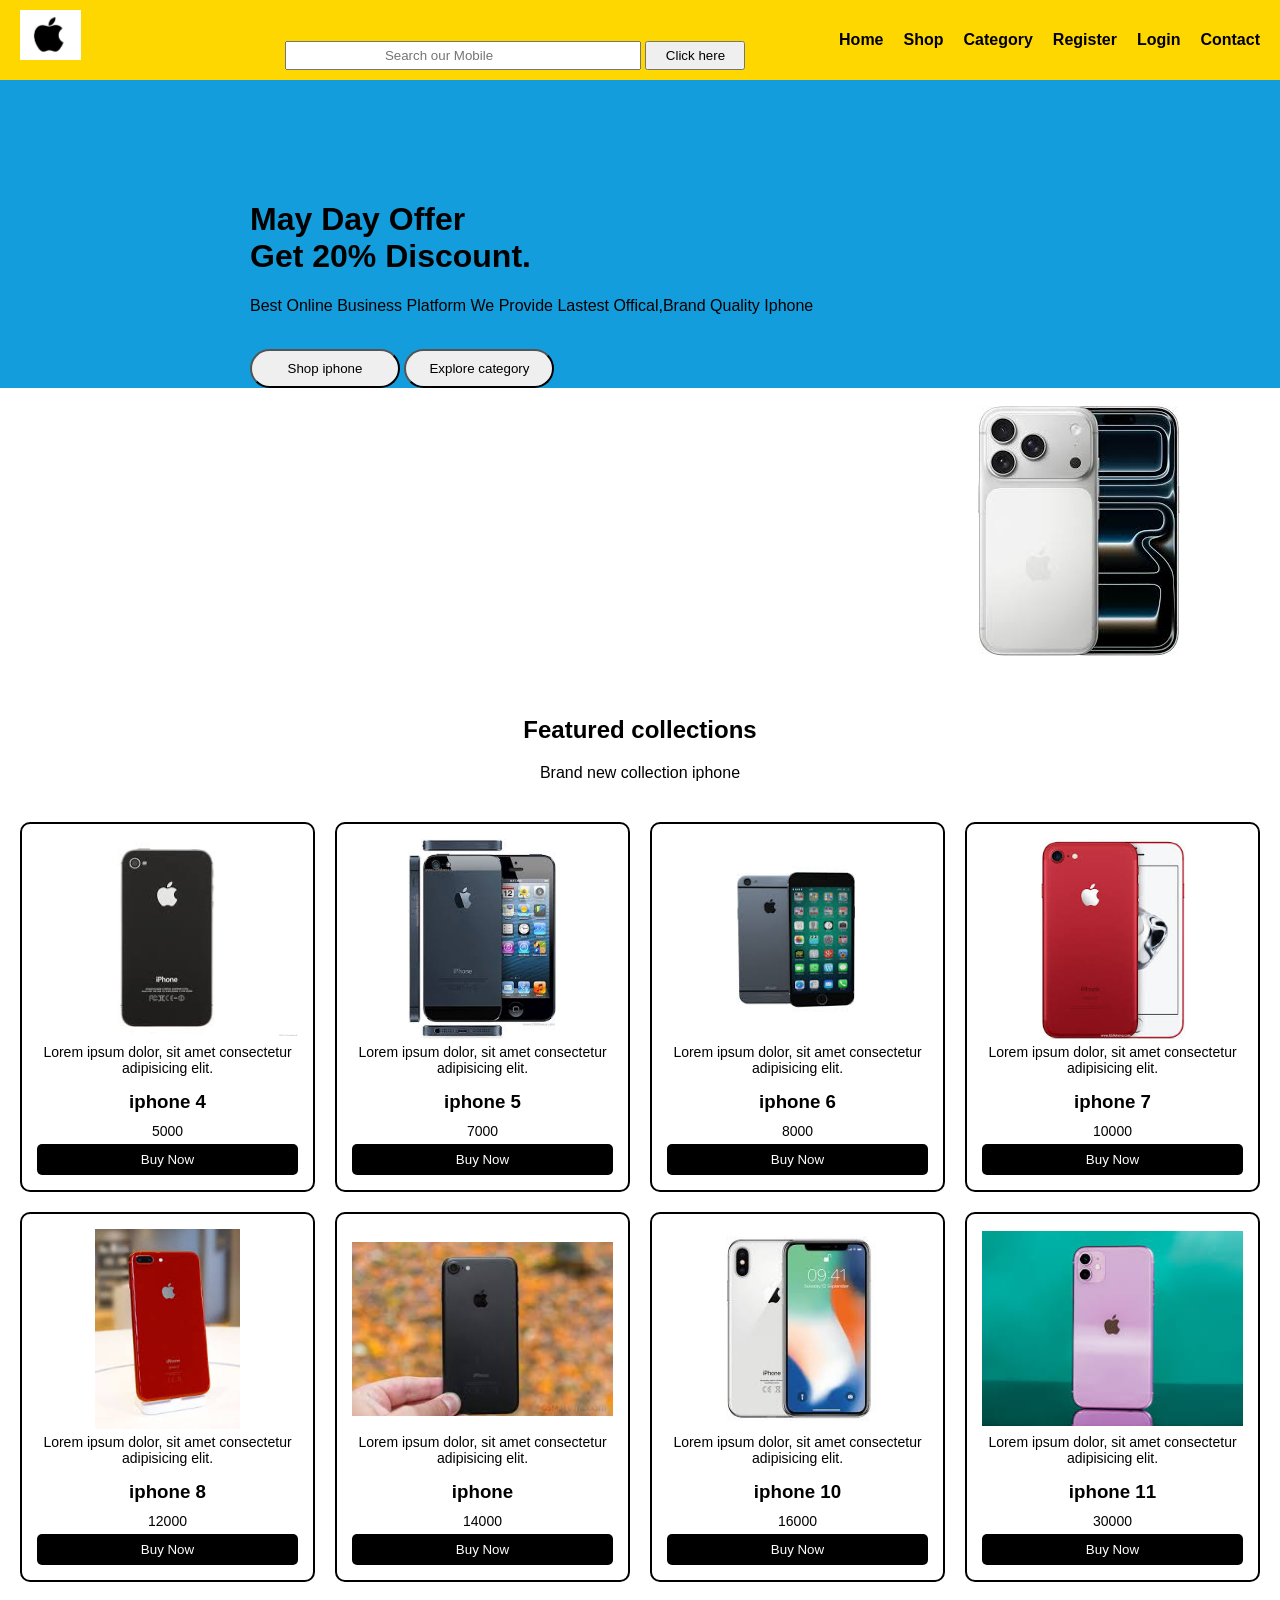
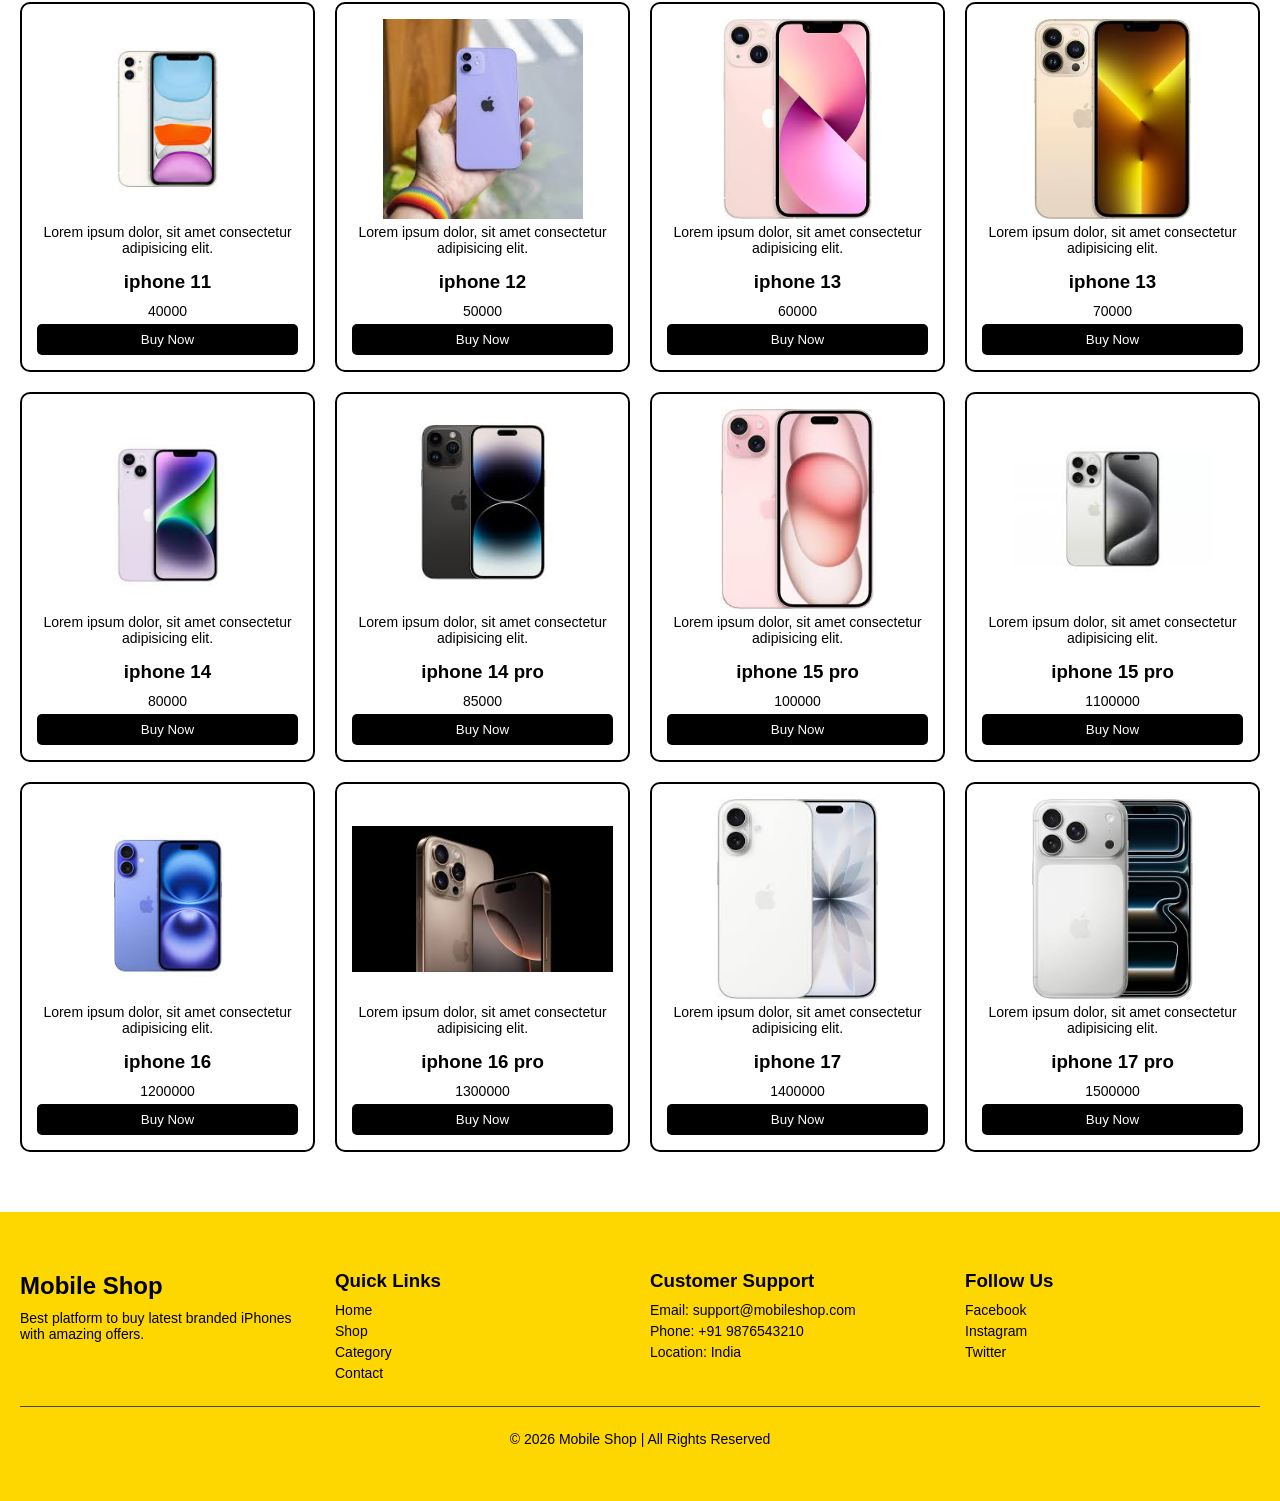
<file: index.html>
<!DOCTYPE html>
<html lang="en">
<head>
    <meta charset="UTF-8">
    <meta name="viewport" content="width=device-width, initial-scale=1.0">
    <title>Mobile Show Website</title>
    <link rel="stylesheet" href="style.css">
</head>
<body>
    <header>
        <div class="nav">
            <img src="images/iphone logo.png" alt="logo">
            <input type="text" placeholder="Search our Mobile">
            <button type="button">Click here</button>
        </div>
        <div class="navbar">
            <a href="index.html">Home</a>
            <a href="shop.html">Shop</a>
            <a href="category.html">Category</a>
            <a href="register.html">Register</a>
            <a href="login.html">Login</a>
            <a href="contact.html">Contact</a>
        </div>
    </header>
    <div class ="text">
    <h1>May Day Offer<BR> Get 20% Discount.</h1>
        <p>Best online business platform we provide lastest offical,Brand quality iphone</p>
        <Br>
             <button type="button" onclick="window.location.href='shop.html'">Shop iphone</button>
            <button type="button" onclick="window.location.href='Category.html'">Explore category</button>
        </div>
        <br>
        <div class="right">
            <img src="images/iphone 17 pro.jpg" >
        </div>
            <div class="heading">
                <br>
            <br>
            <h2>Featured collections</h2>
            <p>Brand new collection iphone</p>
            </div>
    
            <section class ="container">
                  <div class="card">
                    <img src="images/iphone 4.jpg">
                    <p>Lorem ipsum dolor, sit amet consectetur adipisicing elit.</p>
                    <h3>iphone 4</h3>
                    <p>5000</p>
                    <button type="button">Buy Now</button></div>

                    <div class="card">
                    <img src="images/iphone 5.jpg">
                    <p>Lorem ipsum dolor, sit amet consectetur adipisicing elit.</p>
                    <h3>iphone 5</h3>
                    <p>7000</p>
                    <button type="button">Buy Now</button></div>

                    <div class="card">
                    <img src="images/iphone 6.jpg">
                    <p>Lorem ipsum dolor, sit amet consectetur adipisicing elit.</p>
                    <h3>iphone 6</h3>
                    <p>8000</p>
                    <button type="button">Buy Now</button></div>

                    <div class="card">
                    <img src="images/iphone 7.jpg">
                    <p>Lorem ipsum dolor, sit amet consectetur adipisicing elit.</p>
                    <h3>iphone 7</h3>
                    <p>10000</p>
                    <button type="button">Buy Now</button></div>

                    <div class="card">
                    <img src="images/iphone8.jpg">
                    <p>Lorem ipsum dolor, sit amet consectetur adipisicing elit.</p>
                    <h3>iphone 8</h3>
                    <p>12000</p>
                    <button type="button">Buy Now</button></div>

                    <div class="card">
                    <img src="images/iphone 9.jpg">
                    <p>Lorem ipsum dolor, sit amet consectetur adipisicing elit.</p>
                    <h3>iphone </h3>
                    <p>14000</p>
                    <button type="button">Buy Now</button></div>

                    <div class="card">
                    <img src="images/iphone 10.jpg">
                    <p>Lorem ipsum dolor, sit amet consectetur adipisicing elit.</p>
                    <h3>iphone 10</h3>
                    <p>16000</p>
                    <button type="button">Buy Now</button></div>

                    <div class="card">
                    <img src="images/iphone 11.jpg">
                    <p>Lorem ipsum dolor, sit amet consectetur adipisicing elit.</p>
                    <h3>iphone 11</h3>
                    <p>30000</p>
                    <button type="button">Buy Now</button></div>

                    <div class="card">
                    <img src="images/iphone 11 pro.jpg">
                    <p>Lorem ipsum dolor, sit amet consectetur adipisicing elit.</p>
                    <h3>iphone 11</h3>
                    <p>40000</p>
                    <button type="button">Buy Now</button></div>

                    <div class="card">
                    <img src="images/iphone 12.jpg">
                    <p>Lorem ipsum dolor, sit amet consectetur adipisicing elit.</p>
                    <h3>iphone 12</h3>
                    <p>50000</p>
                    <button type="button">Buy Now</button></div>


                    <div class="card">
                    <img src="images/iphone 13.jpg">
                    <p>Lorem ipsum dolor, sit amet consectetur adipisicing elit.</p>
                    <h3>iphone 13</h3>
                    <p>60000</p>
                    <button type="button">Buy Now</button></div>

                    <div class="card">
                    <img src="images/iphone 13 pro.jpg">
                    <p>Lorem ipsum dolor, sit amet consectetur adipisicing elit.</p>
                    <h3>iphone 13</h3>
                    <p>70000</p>
                    <button type="button">Buy Now</button></div>

                    <div class="card">
                    <img src="images/iphone 14.jpg">
                    <p>Lorem ipsum dolor, sit amet consectetur adipisicing elit.</p>
                    <h3>iphone 14</h3>
                    <p>80000</p>
                    <button type="button">Buy Now</button></div>

                    <div class="card">
                    <img src="images/iphone 14 pro.jpg">
                    <p>Lorem ipsum dolor, sit amet consectetur adipisicing elit.</p>
                    <h3>iphone 14 pro</h3>
                    <p>85000</p>
                    <button type="button">Buy Now</button></div>

                    <div class="card">
                    <img src="images/iphone 15.jpg">
                    <p>Lorem ipsum dolor, sit amet consectetur adipisicing elit.</p>
                    <h3>iphone 15 pro</h3>
                    <p>100000</p>
                    <button type="button">Buy Now</button></div>

                    <div class="card">
                    <img src="images/iphone 15 pro.jpg">
                    <p>Lorem ipsum dolor, sit amet consectetur adipisicing elit.</p>
                    <h3>iphone 15 pro</h3>
                    <p>1100000</p>
                    <button type="button">Buy Now</button></div>

                    <div class="card">
                    <img src="images/iphone 16.jpg">
                    <p>Lorem ipsum dolor, sit amet consectetur adipisicing elit.</p>
                    <h3>iphone 16</h3>
                    <p>1200000</p>
                    <button type="button">Buy Now</button></div>


                    <div class="card">
                    <img src="images/iphone 16 pro.jpg">
                    <p>Lorem ipsum dolor, sit amet consectetur adipisicing elit.</p>
                    <h3>iphone 16 pro</h3>
                    <p>1300000</p>
                    <button type="button">Buy Now</button></div>


                    <div class="card">
                    <img src="images/iphone 17.jpg">
                    <p>Lorem ipsum dolor, sit amet consectetur adipisicing elit.</p>
                    <h3>iphone 17</h3>
                    <p>1400000</p>
                    <button type="button">Buy Now</button></div>

                    <div class="card">
                    <img src="images/iphone 17 pro.jpg">
                    <p>Lorem ipsum dolor, sit amet consectetur adipisicing elit.</p>
                    <h3>iphone 17 pro</h3>
                    <p>1500000</p>
                    <button type="button">Buy Now</button>

                </div>
            </div>
            </section>
            <footer class="footer">
    <div class="footer-container">

        <div class="footer-box">
            <h2>Mobile Shop</h2>
            <p>Best platform to buy latest branded iPhones with amazing offers.</p>
        </div>

        <div class="footer-box">
            <h3>Quick Links</h3>
            <a href="index.html">Home</a>
            <a href="shop.html">Shop</a>
            <a href="category.html">Category</a>
            <a href="contact.html">Contact</a>
        </div>

        <div class="footer-box">
            <h3>Customer Support</h3>
            <p>Email: support@mobileshop.com</p>
            <p>Phone: +91 9876543210</p>
            <p>Location: India</p>
        </div>

        <div class="footer-box">
            <h3>Follow Us</h3>
            <p>Facebook</p>
            <p>Instagram</p>
            <p>Twitter</p>
        </div>

    </div>

    <div class="footer-bottom">
        <p>© 2026 Mobile Shop | All Rights Reserved</p>
    </div>
</footer>
</body>
</html>
</file>
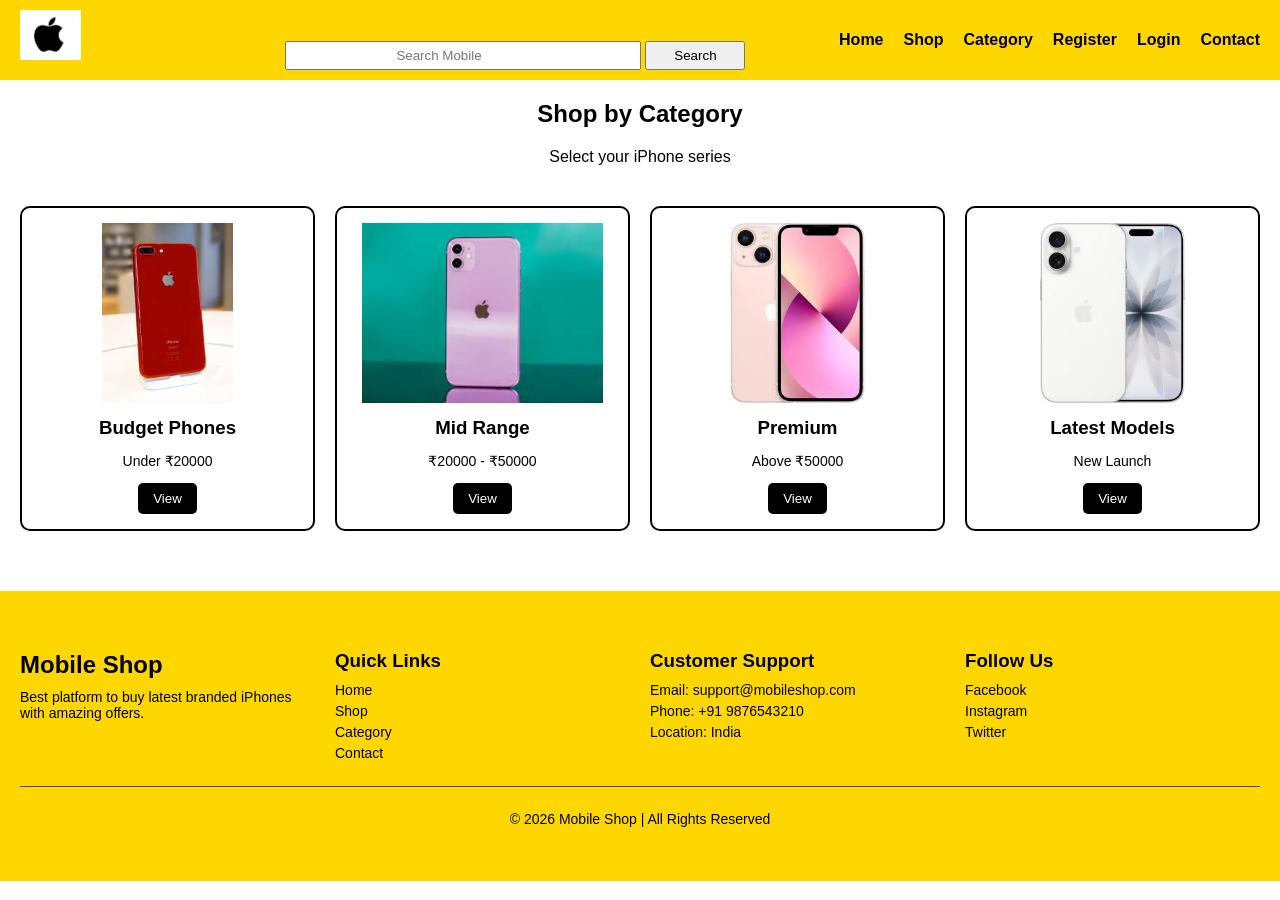
<file: category.html>
<!DOCTYPE html>
<html lang="en">
<head>
    <meta charset="UTF-8">
    <meta name="viewport" content="width=device-width, initial-scale=1.0">
     <title>Category - Mobile Store</title>
    <link rel="stylesheet" href="style.css">
</head>
<body>
    <header>
        <div class="nav">
            <img src="images/iphone logo.png" alt="logo">
            <input type="text" placeholder="Search Mobile">
            <button>Search</button>
        </div>

        <div class="navbar">
            <a href="index.html">Home</a>
            <a href="shop.html">Shop</a>
            <a href="category.html">Category</a>
            <a href="register.html">Register</a>
            <a href="login.html">Login</a>
            <a href="contact.html">Contact</a>
        </div>
    </header>

    <div class="heading">
        <h2>Shop by Category</h2>
        <p>Select your iPhone series</p>
    </div>

    <section class="category-container">

        <div class="category-card">
            <img src="images/iphone8.jpg">
            <h3>Budget Phones</h3>
            <p>Under ₹20000</p>
            <button>View</button>
        </div>

        <div class="category-card">
            <img src="images/iphone 11.jpg">
            <h3>Mid Range</h3>
            <p>₹20000 - ₹50000</p>
            <button>View</button>
        </div>

        <div class="category-card">
            <img src="images/iphone 13.jpg">
            <h3>Premium</h3>
            <p>Above ₹50000</p>
            <button>View</button>
        </div>

        <div class="category-card">
            <img src="images/iphone 17.jpg">
            <h3>Latest Models</h3>
            <p>New Launch</p>
            <button>View</button>
        </div>

    </section>

    <footer class="footer">
    <div class="footer-container">

        <div class="footer-box">
            <h2>Mobile Shop</h2>
            <p>Best platform to buy latest branded iPhones with amazing offers.</p>
        </div>

        <div class="footer-box">
            <h3>Quick Links</h3>
            <a href="index.html">Home</a>
            <a href="shop.html">Shop</a>
            <a href="category.html">Category</a>
            <a href="contact.html">Contact</a>
        </div>

        <div class="footer-box">
            <h3>Customer Support</h3>
            <p>Email: support@mobileshop.com</p>
            <p>Phone: +91 9876543210</p>
            <p>Location: India</p>
        </div>

        <div class="footer-box">
            <h3>Follow Us</h3>
            <p>Facebook</p>
            <p>Instagram</p>
            <p>Twitter</p>
        </div>

    </div>

    <div class="footer-bottom">
        <p>© 2026 Mobile Shop | All Rights Reserved</p>
    </div>
</footer>
</body>
</html>
</file>
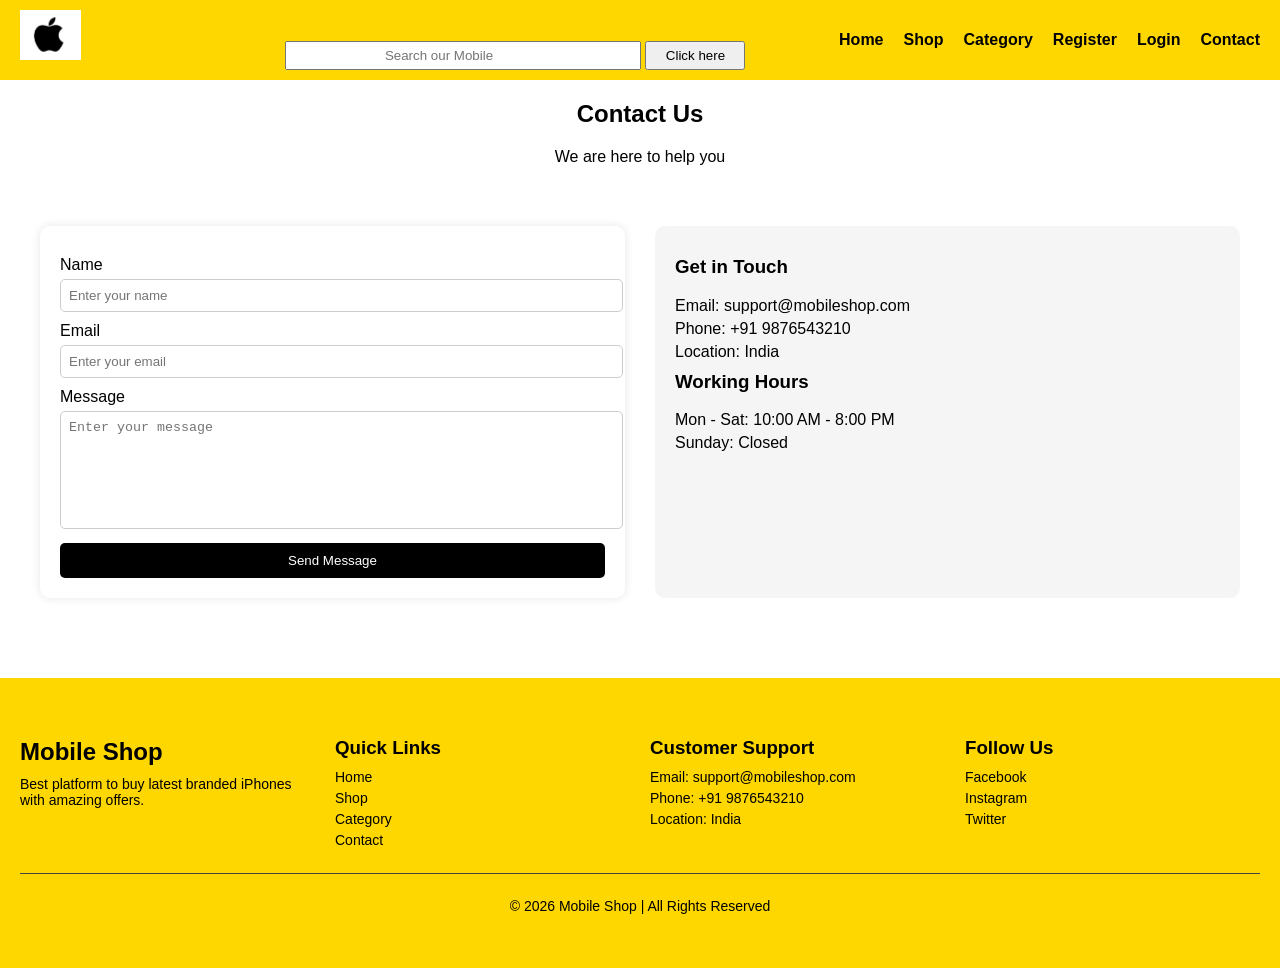
<file: contact.html>
<!DOCTYPE html>
<html lang="en">
<head>
    <meta charset="UTF-8">
    <meta name="viewport" content="width=device-width, initial-scale=1.0">
    <title>Contact Mobile Show</title>
    <link rel="stylesheet" href="style.css">
</head>
<body>
    <header>
        <div class="nav">
            <img src="images/iphone logo.png" alt="logo">
            <input type="text" placeholder="Search our Mobile">
            <button type="button">Click here</button>
        </div>
        <div class="navbar">
            <a href="index.html">Home</a>
            <a href="shop.html">Shop</a>
            <a href="category.html">Category</a>
            <a href="register.html">Register</a>
            <a href="login.html">Login</a>
            <a href="contact.html">Contact</a>
        </div>
    </header>
    <div class="heading">
    <h2>Contact Us</h2>
    <p>We are here to help you</p>
</div>

<section class="contact-page">

    <div class="contact-form">
        <form>
            <label>Name</label>
            <input type="text" placeholder="Enter your name">

            <label>Email</label>
            <input type="email" placeholder="Enter your email">

            <label>Message</label>
            <textarea placeholder="Enter your message"></textarea>

            <button type="submit">Send Message</button>
        </form>
    </div>
    <div class="contact-info">
        <h3>Get in Touch</h3>
        <p>Email: support@mobileshop.com</p>
        <p>Phone: +91 9876543210</p>
        <p>Location: India</p>

        <h3>Working Hours</h3>
        <p>Mon - Sat: 10:00 AM - 8:00 PM</p>
        <p>Sunday: Closed</p>
    </div>
</section>
 <footer class="footer">
    <div class="footer-container">

        <div class="footer-box">
            <h2>Mobile Shop</h2>
            <p>Best platform to buy latest branded iPhones with amazing offers.</p>
        </div>

        <div class="footer-box">
            <h3>Quick Links</h3>
            <a href="index.html">Home</a>
            <a href="shop.html">Shop</a>
            <a href="category.html">Category</a>
            <a href="contact.html">Contact</a>
        </div>

        <div class="footer-box">
            <h3>Customer Support</h3>
            <p>Email: support@mobileshop.com</p>
            <p>Phone: +91 9876543210</p>
            <p>Location: India</p>
        </div>

        <div class="footer-box">
            <h3>Follow Us</h3>
            <p>Facebook</p>
            <p>Instagram</p>
            <p>Twitter</p>
        </div>

    </div>

    <div class="footer-bottom">
        <p>© 2026 Mobile Shop | All Rights Reserved</p>
    </div>
</footer>
</body>
</html>
</file>
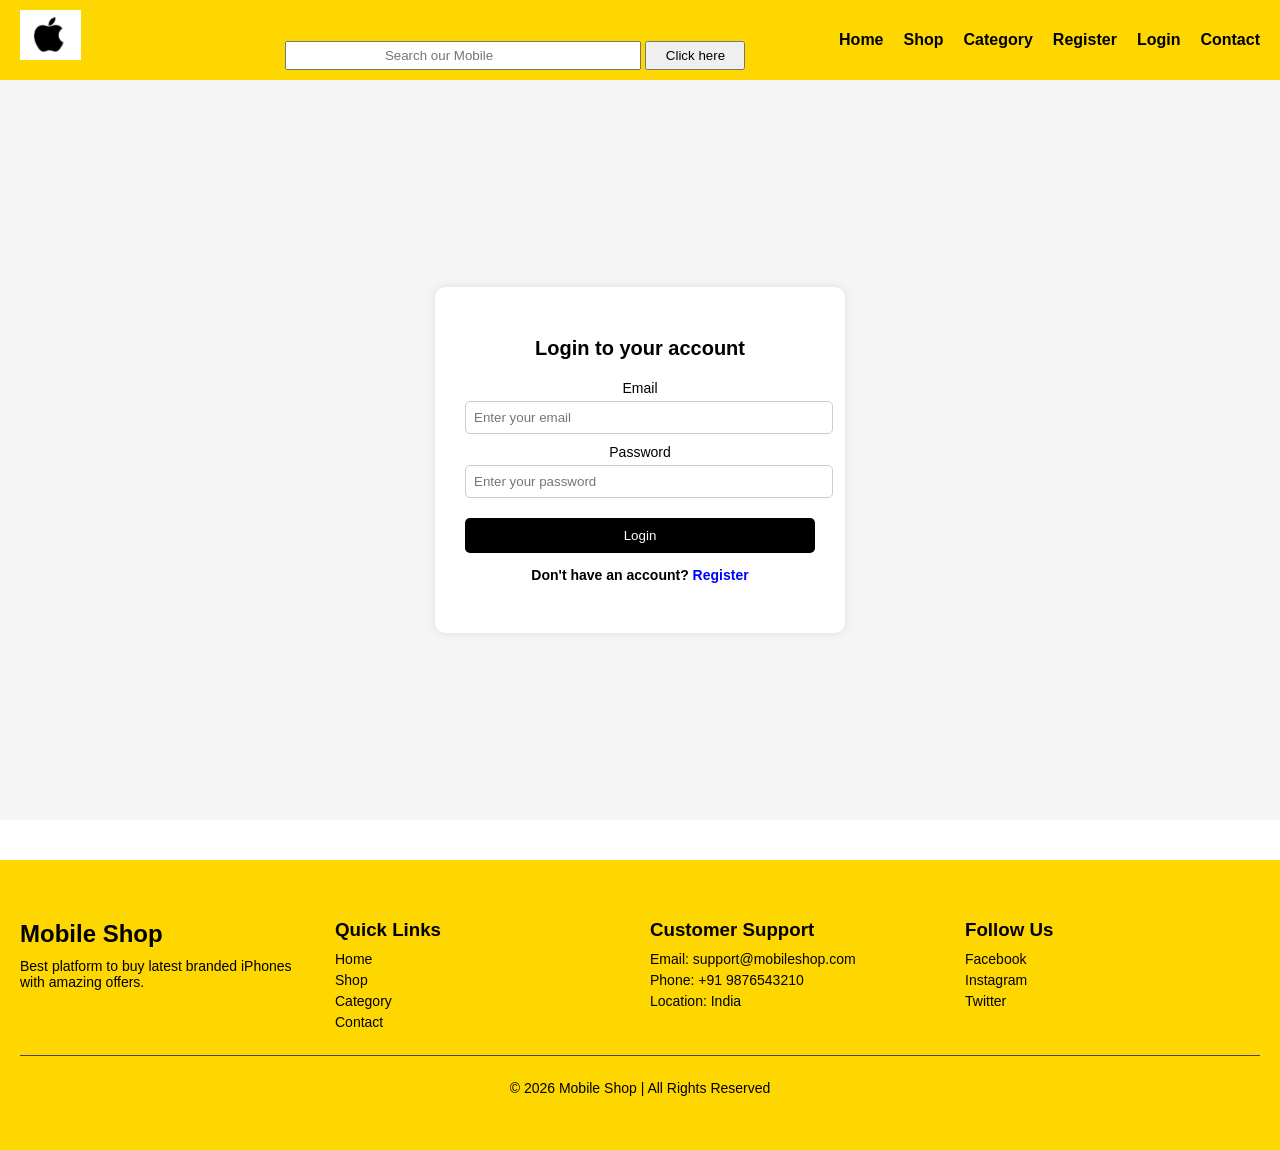
<file: login.html>
<!DOCTYPE html>
<html lang="en">
<head>
    <meta charset="UTF-8">
    <meta name="viewport" content="width=device-width, initial-scale=1.0">
    <title>Login Mobile Show</title>
    <link rel="stylesheet" href="style.css">
</head>
<body>
    <header>
        <div class="nav">
            <img src="images/iphone logo.png" alt="logo">
            <input type="text" placeholder="Search our Mobile">
            <button type="button">Click here</button>
        </div>
        <div class="navbar">
            <a href="index.html">Home</a>
            <a href="shop.html">Shop</a>
            <a href="category.html">Category</a>
            <a href="register.html">Register</a>
            <a href="login.html">Login</a>
            <a href="contact.html">Contact</a>
        </div>
    </header>
    <section class="contact">
    <form>
        <p>Login to your account</p>

        <label>Email</label>
        <input type="email" placeholder="Enter your email">

        <label>Password</label>
        <input type="password" placeholder="Enter your password">

        <button type="submit">Login</button>

        <p>Don't have an account? 
            <a href="register.html">Register</a>
        </p>
    </form>
</section>
 <footer class="footer">
    <div class="footer-container">

        <div class="footer-box">
            <h2>Mobile Shop</h2>
            <p>Best platform to buy latest branded iPhones with amazing offers.</p>
        </div>

        <div class="footer-box">
            <h3>Quick Links</h3>
            <a href="index.html">Home</a>
            <a href="shop.html">Shop</a>
            <a href="category.html">Category</a>
            <a href="contact.html">Contact</a>
        </div>

        <div class="footer-box">
            <h3>Customer Support</h3>
            <p>Email: support@mobileshop.com</p>
            <p>Phone: +91 9876543210</p>
            <p>Location: India</p>
        </div>

        <div class="footer-box">
            <h3>Follow Us</h3>
            <p>Facebook</p>
            <p>Instagram</p>
            <p>Twitter</p>
        </div>

    </div>

    <div class="footer-bottom">
        <p>© 2026 Mobile Shop | All Rights Reserved</p>
    </div>
</footer>
</body>
</html>
</file>
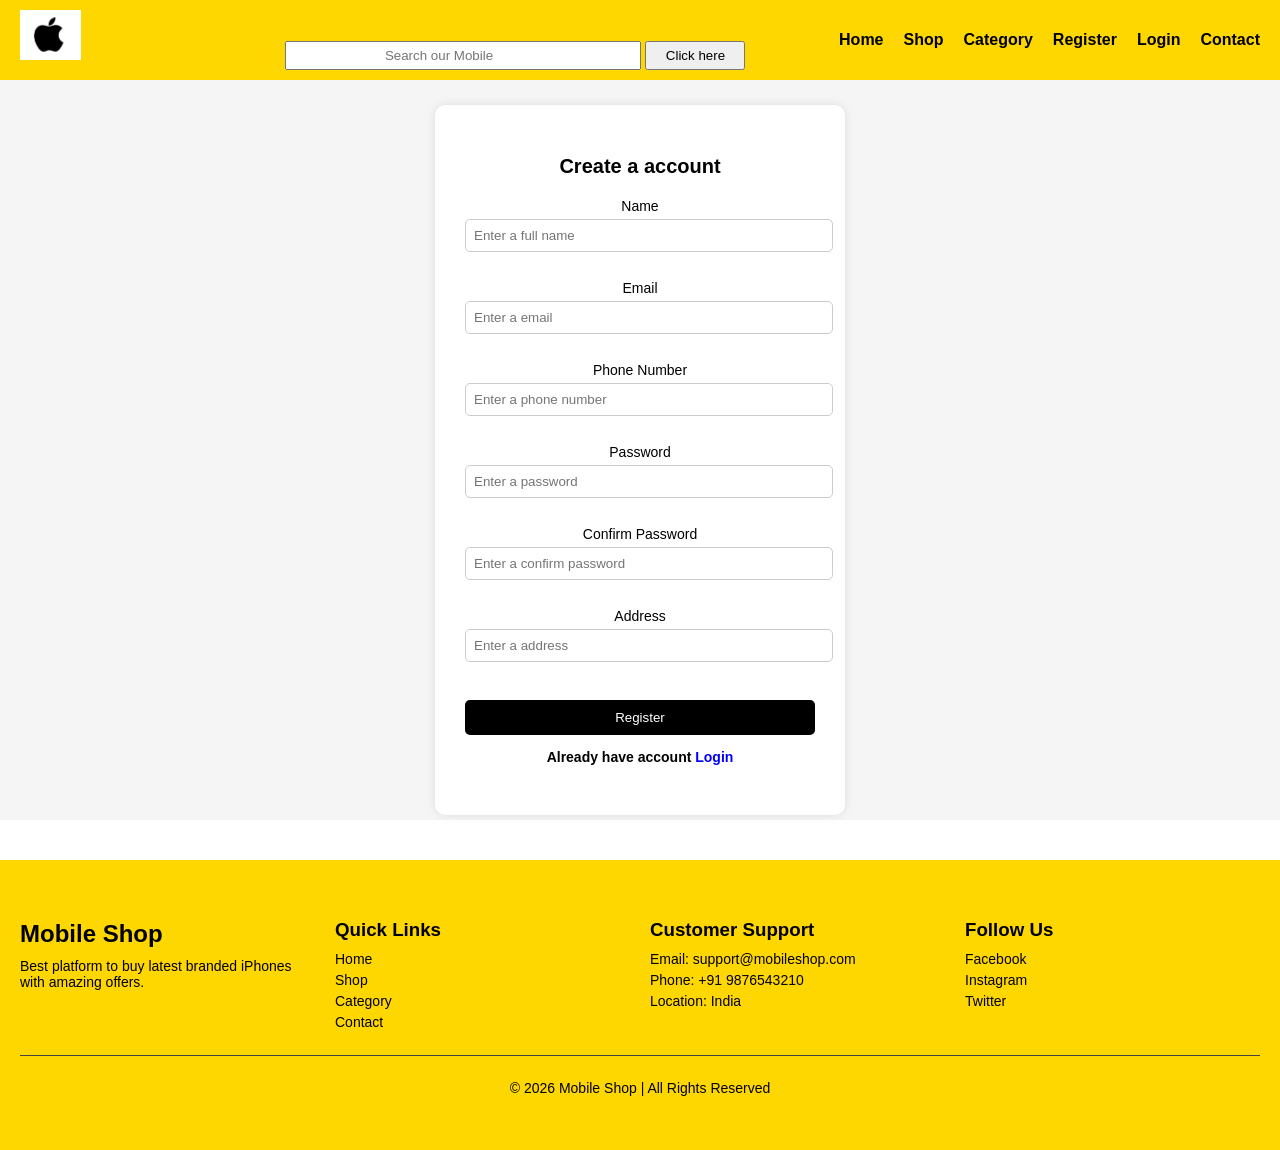
<file: register.html>
<!DOCTYPE html>
<html lang="en">
<head>
    <meta charset="UTF-8">
    <meta name="viewport" content="width=device-width, initial-scale=1.0">
    <title>Register Mobile Show</title>
    <link rel="stylesheet" href="style.css">
</head>
<body>
    <header>
        <div class="nav">
            <img src="images/iphone logo.png" alt="logo">
            <input type="text" placeholder="Search our Mobile">
            <button type="button">Click here</button>
        </div>
        <div class="navbar">
            <a href="index.html">Home</a>
            <a href="shop.html">Shop</a>
            <a href="category.html">Category</a>
            <a href="register.html">Register</a>
            <a href="login.html">Login</a>
            <a href="contact.html">Contact</a>
        </div>
    </header>
    <section class="contact">
        <form>
        <p>Create a account</p>
        <label>Name</label>
        <input type="text" placeholder="Enter a full name">
        <br><BR>
         <label>Email</label>
        <input type="email" placeholder="Enter a email">
        <br><br>
         <label>Phone Number</label>
        <input type="tel" placeholder="Enter a phone number">
        <BR><br>
         <label>Password</label>
        <input type="password" placeholder="Enter a password">
        <br><br>
        <label>Confirm Password</label>
        <input type="password" placeholder="Enter a confirm password">
        <br><br>
        <label>Address</label>
        <input type="text" placeholder="Enter a address">
        <br><br>
        <button type="submit">Register</button>
        <p>Already have account
        <a href="login.html">Login</a></p>
            </form>
    </section>
     <footer class="footer">
    <div class="footer-container">

        <div class="footer-box">
            <h2>Mobile Shop</h2>
            <p>Best platform to buy latest branded iPhones with amazing offers.</p>
        </div>

        <div class="footer-box">
            <h3>Quick Links</h3>
            <a href="index.html">Home</a>
            <a href="shop.html">Shop</a>
            <a href="category.html">Category</a>
            <a href="contact.html">Contact</a>
        </div>

        <div class="footer-box">
            <h3>Customer Support</h3>
            <p>Email: support@mobileshop.com</p>
            <p>Phone: +91 9876543210</p>
            <p>Location: India</p>
        </div>

        <div class="footer-box">
            <h3>Follow Us</h3>
            <p>Facebook</p>
            <p>Instagram</p>
            <p>Twitter</p>
        </div>

    </div>

    <div class="footer-bottom">
        <p>© 2026 Mobile Shop | All Rights Reserved</p>
    </div>
</footer>
</body>
</html>
</file>
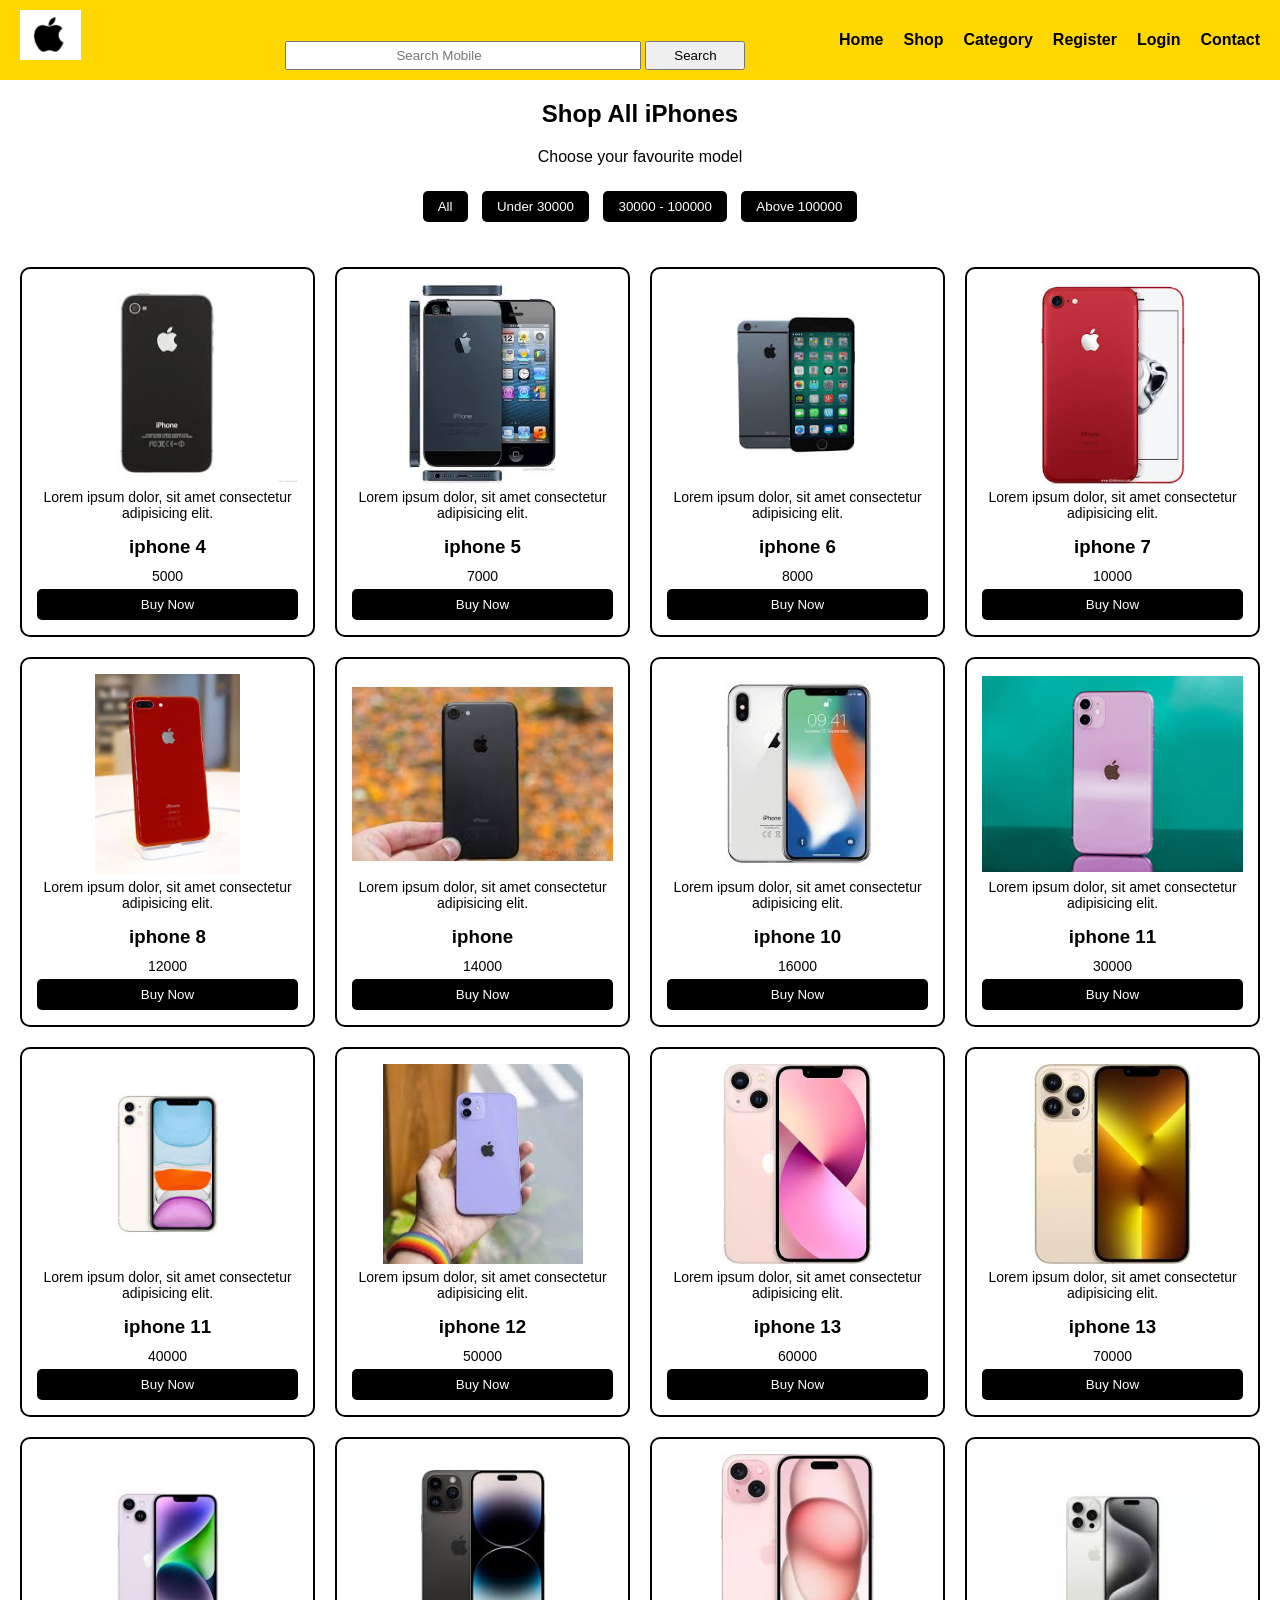
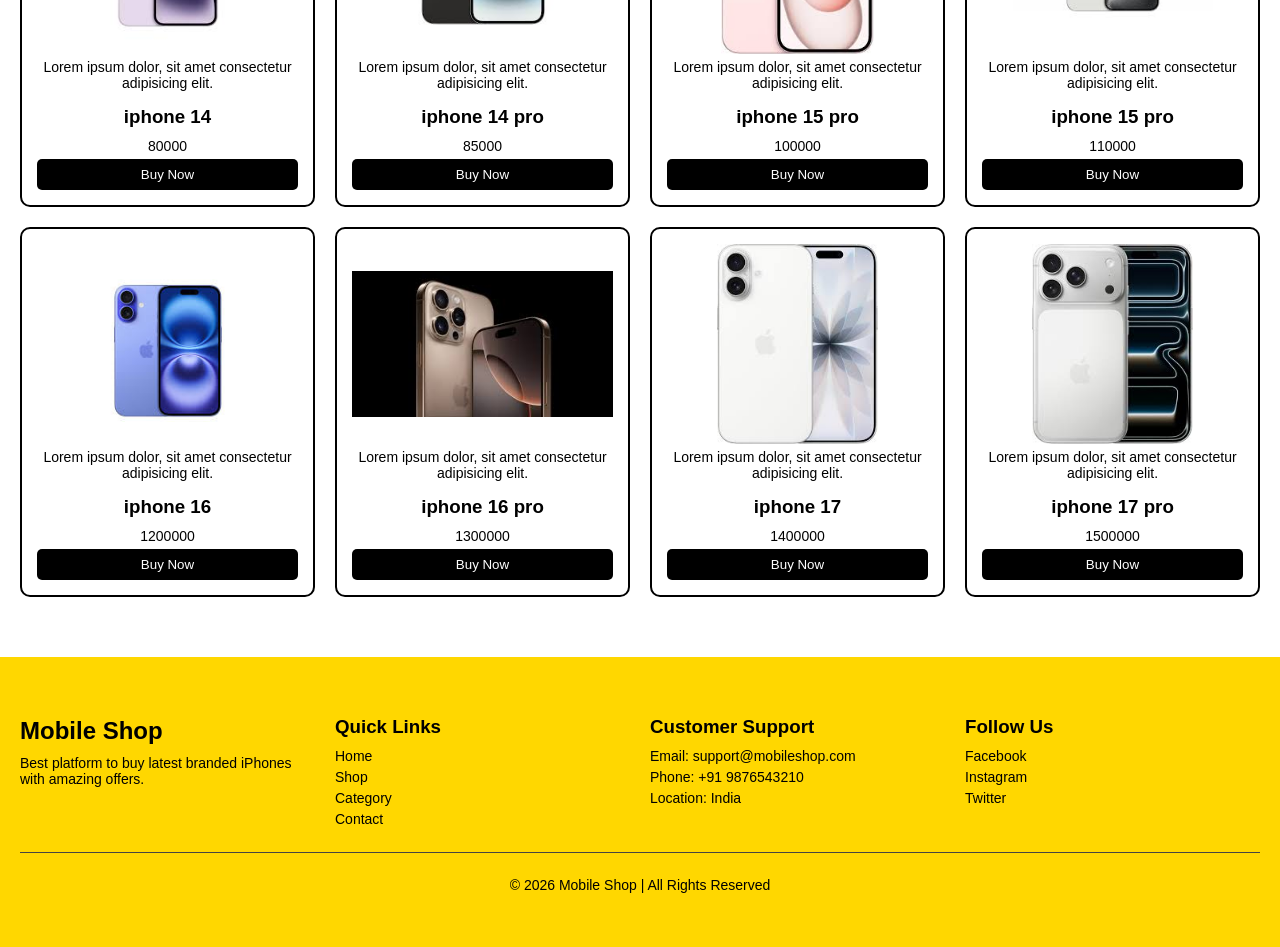
<file: shop.html>
<!DOCTYPE html>
<html lang="en">
<head>
    <meta charset="UTF-8">
    <meta name="viewport" content="width=device-width, initial-scale=1.0">
    <title>Apple Website</title>
    <link rel="stylesheet" href="style.css">
</head>
<body>
    <header>
        <div class="nav">
            <img src="images/iphone logo.png" alt="logo">
            <input type="text" placeholder="Search Mobile">
            <button>Search</button>
        </div>

        <div class="navbar">
            <a href="index.html">Home</a>
            <a href="shop.html">Shop</a>
            <a href="category.html">Category</a>
            <a href="register.html">Register</a>
            <a href="login.html">Login</a>
            <a href="contact.html">Contact</a>
        </div>
    </header>
    <div class="heading">
        <h2>Shop All iPhones</h2>
        <p>Choose your favourite model</p>
    </div>

    <div class="filter">
        <button>All</button>
        <button>Under 30000</button>
        <button>30000 - 100000</button>
        <button>Above 100000</button>
    </div>
    <section class="container">
         <div class="card">
                    <img src="images/iphone 4.jpg">
                    <p>Lorem ipsum dolor, sit amet consectetur adipisicing elit.</p>
                    <h3>iphone 4</h3>
                    <p>5000</p>
                    <button type="button">Buy Now</button></div>

                    <div class="card">
                    <img src="images/iphone 5.jpg">
                    <p>Lorem ipsum dolor, sit amet consectetur adipisicing elit.</p>
                    <h3>iphone 5</h3>
                    <p>7000</p>
                    <button type="button">Buy Now</button></div>

                    <div class="card">
                    <img src="images/iphone 6.jpg">
                    <p>Lorem ipsum dolor, sit amet consectetur adipisicing elit.</p>
                    <h3>iphone 6</h3>
                    <p>8000</p>
                    <button type="button">Buy Now</button></div>

                    <div class="card">
                    <img src="images/iphone 7.jpg">
                    <p>Lorem ipsum dolor, sit amet consectetur adipisicing elit.</p>
                    <h3>iphone 7</h3>
                    <p>10000</p>
                    <button type="button">Buy Now</button></div>

                    <div class="card">
                    <img src="images/iphone8.jpg">
                    <p>Lorem ipsum dolor, sit amet consectetur adipisicing elit.</p>
                    <h3>iphone 8</h3>
                    <p>12000</p>
                    <button type="button">Buy Now</button></div>

                    <div class="card">
                    <img src="images/iphone 9.jpg">
                    <p>Lorem ipsum dolor, sit amet consectetur adipisicing elit.</p>
                    <h3>iphone </h3>
                    <p>14000</p>
                    <button type="button">Buy Now</button></div>

                    <div class="card">
                    <img src="images/iphone 10.jpg">
                    <p>Lorem ipsum dolor, sit amet consectetur adipisicing elit.</p>
                    <h3>iphone 10</h3>
                    <p>16000</p>
                    <button type="button">Buy Now</button></div>

                    <div class="card">
                    <img src="images/iphone 11.jpg">
                    <p>Lorem ipsum dolor, sit amet consectetur adipisicing elit.</p>
                    <h3>iphone 11</h3>
                    <p>30000</p>
                    <button type="button">Buy Now</button></div>

                    <div class="card">
                    <img src="images/iphone 11 pro.jpg">
                    <p>Lorem ipsum dolor, sit amet consectetur adipisicing elit.</p>
                    <h3>iphone 11</h3>
                    <p>40000</p>
                    <button type="button">Buy Now</button></div>

                    <div class="card">
                    <img src="images/iphone 12.jpg">
                    <p>Lorem ipsum dolor, sit amet consectetur adipisicing elit.</p>
                    <h3>iphone 12</h3>
                    <p>50000</p>
                    <button type="button">Buy Now</button></div>


                    <div class="card">
                    <img src="images/iphone 13.jpg">
                    <p>Lorem ipsum dolor, sit amet consectetur adipisicing elit.</p>
                    <h3>iphone 13</h3>
                    <p>60000</p>
                    <button type="button">Buy Now</button></div>

                    <div class="card">
                    <img src="images/iphone 13 pro.jpg">
                    <p>Lorem ipsum dolor, sit amet consectetur adipisicing elit.</p>
                    <h3>iphone 13</h3>
                    <p>70000</p>
                    <button type="button">Buy Now</button></div>

                    <div class="card">
                    <img src="images/iphone 14.jpg">
                    <p>Lorem ipsum dolor, sit amet consectetur adipisicing elit.</p>
                    <h3>iphone 14</h3>
                    <p>80000</p>
                    <button type="button">Buy Now</button></div>

                    <div class="card">
                    <img src="images/iphone 14 pro.jpg">
                    <p>Lorem ipsum dolor, sit amet consectetur adipisicing elit.</p>
                    <h3>iphone 14 pro</h3>
                    <p>85000</p>
                    <button type="button">Buy Now</button></div>

                    <div class="card">
                    <img src="images/iphone 15.jpg">
                    <p>Lorem ipsum dolor, sit amet consectetur adipisicing elit.</p>
                    <h3>iphone 15 pro</h3>
                    <p>100000</p>
                    <button type="button">Buy Now</button></div>

                    <div class="card">
                    <img src="images/iphone 15 pro.jpg">
                    <p>Lorem ipsum dolor, sit amet consectetur adipisicing elit.</p>
                    <h3>iphone 15 pro</h3>
                    <p>110000</p>
                    <button type="button">Buy Now</button></div>

                    <div class="card">
                    <img src="images/iphone 16.jpg">
                    <p>Lorem ipsum dolor, sit amet consectetur adipisicing elit.</p>
                    <h3>iphone 16</h3>
                    <p>1200000</p>
                    <button type="button">Buy Now</button></div>


                    <div class="card">
                    <img src="images/iphone 16 pro.jpg">
                    <p>Lorem ipsum dolor, sit amet consectetur adipisicing elit.</p>
                    <h3>iphone 16 pro</h3>
                    <p>1300000</p>
                    <button type="button">Buy Now</button></div>


                    <div class="card">
                    <img src="images/iphone 17.jpg">
                    <p>Lorem ipsum dolor, sit amet consectetur adipisicing elit.</p>
                    <h3>iphone 17</h3>
                    <p>1400000</p>
                    <button type="button">Buy Now</button></div>

                    <div class="card">
                    <img src="images/iphone 17 pro.jpg">
                    <p>Lorem ipsum dolor, sit amet consectetur adipisicing elit.</p>
                    <h3>iphone 17 pro</h3>
                    <p>1500000</p>
                    <button type="button">Buy Now</button>

                </div>
            </div>

    </section>
     <footer class="footer">
    <div class="footer-container">

        <div class="footer-box">
            <h2>Mobile Shop</h2>
            <p>Best platform to buy latest branded iPhones with amazing offers.</p>
        </div>

        <div class="footer-box">
            <h3>Quick Links</h3>
            <a href="index.html">Home</a>
            <a href="shop.html">Shop</a>
            <a href="category.html">Category</a>
            <a href="contact.html">Contact</a>
        </div>

        <div class="footer-box">
            <h3>Customer Support</h3>
            <p>Email: support@mobileshop.com</p>
            <p>Phone: +91 9876543210</p>
            <p>Location: India</p>
        </div>

        <div class="footer-box">
            <h3>Follow Us</h3>
            <p>Facebook</p>
            <p>Instagram</p>
            <p>Twitter</p>
        </div>

    </div>

    <div class="footer-bottom">
        <p>© 2026 Mobile Shop | All Rights Reserved</p>
    </div>
</footer>
</body>
</html>
</file>
<file: style.css>
body{
    margin: 0;
    padding: 0;
    font-family: arial;
}
header{
    display: flex;
    justify-content: space-between;
    align-items: center;
    padding: 10px 20px;
    background-color: gold;
}
.nav input{
    padding-top: 5px;
    padding-right: 50px;
    padding-bottom: 5px;
    margin-left:200px;
    width:300px;
    align-items: center;
    text-align: center;
}
.nav button{
    width: 100px;
    padding-top: 5px;
   padding-bottom: 5px;
}

.nav img{
    height: 50px;
    width: auto;
}
.navbar{
    display: flex;
    gap:20px;
    align-items: center;

}
.navbar a{
    text-decoration: none;
    color: black;
    font-weight: bold;
}
.navbar a:hover{
    background-color:white ;
}
.text{
    padding-left:250px;
    padding-top: 100px;
    background-color: rgb(20, 157, 220);
    animation-name:color ;
    animation-duration: 2s;
    animation-timing-function: linear;
    animation-delay: 1s;
    animation-iteration-count: infinite;
    animation-direction:alternate; 
}
@keyframes color {
    form{
        background-color:rgb(20,157,220) ;
    }
    to{
        background-color: rgb(25,240,200);
    }
}
.text p{
    text-transform: capitalize;
    font-weight: lighter;
}
.text button{
    padding: 10px 10px 10px 10px;
    width:150px;
    border-radius: 20px;
    gap:20px;
}
.text button:hover{
    background-color: rgba(255,200,150,0.8);
    color: black;
}
.right{
    text-align: right;
    padding-top: 0;
    padding-right: 100px;
}
.heading{
    text-align: center; 
    margin-bottom: 20px; 
}
.container{
    display: grid;
    grid-template-columns: repeat(4, 1fr);
    gap: 20px;
    padding: 20px;
}

.card{
    border: 2px solid black;
    padding: 15px;
    text-align: center;
    border-radius: 10px;
    background-color: white;
    display: flex;
    flex-direction: column;
    justify-content: space-between;
    
}

.card:hover{
    background-color: aqua;
     transform: scale(1.05);
}

.card img{
    width: 100%;
    height: 200px;
    object-fit: contain; 
    display: block;
}

.card h3{
    margin: 10px 0 5px;
}

.card p{
    font-size: 14px;
    margin: 5px 0;
}

.card button{
    background-color: black;
    color: white;
    padding: 8px;
    border: none;
    border-radius: 5px;
    cursor: pointer;
}
.footer{
    background-color:gold;
    color: black;
    padding: 40px 20px;
    margin-top: 40px;
}

.footer-container{
    display: grid;
    grid-template-columns: repeat(4, 1fr);
    gap: 20px;
}

.footer-box h2,
.footer-box h3{
    margin-bottom: 10px;
}

.footer-box p,
.footer-box a{
    font-size: 14px;
    margin: 5px 0;
    color: black;
    text-decoration: none;
    display: block;
}

.footer-box a:hover{
    color: white;
}

.footer-bottom{
    text-align: center;
    margin-top: 20px;
    border-top: 1px solid #444;
    padding-top: 10px;
    font-size: 14px;
}

.filter{
    text-align: center;
    margin-bottom: 20px;
}

.filter button{
    padding: 8px 15px;
    margin: 5px;
    border: none;
    background-color: black;
    color: white;
    cursor: pointer;
    border-radius: 5px;
}

.filter button:hover{
    background-color: gray;
}
.category-container{
    display: grid;
    grid-template-columns: repeat(4, 1fr);
    gap: 20px;
    padding: 20px;
}

.category-card{
    border: 2px solid black;
    text-align: center;
    padding: 15px;
    border-radius: 10px;
    transition: 0.3s;
}

.category-card:hover{
    transform: scale(1.05);
    background-color: #f5f5f5;
}

.category-card img{
    width: 100%;
    height: 180px;
    object-fit: contain;
}

.category-card h3{
    margin: 10px 0;
}

.category-card p{
    font-size: 14px;
}

.category-card button{
    padding: 8px 15px;
    border: none;
    background-color: black;
    color: white;
    border-radius: 5px;
    cursor: pointer;
}
.contact{
    text-align: center;
    padding-top: 20px;
}
.contact{
    display: flex;
    justify-content: center;
    align-items: center;
    min-height: 80vh;
    background-color: #f5f5f5;
}

.contact form{
    background: white;
    padding: 30px;
    width: 350px;
    border-radius: 10px;
    box-shadow: 0 0 10px rgba(0,0,0,0.1);
}

.contact form p{
    text-align: center;
    font-size: 20px;
    font-weight: bold;
    margin-bottom: 20px;
}

.contact form label{
    font-size: 14px;
    display: block;
    margin-bottom: 5px;
}

.contact form input{
    width: 100%;
    padding: 8px;
    margin-bottom: 10px;
    border: 1px solid #ccc;
    border-radius: 5px;
    outline: none;
}   

.contact form input:focus{
    border-color: black;
}

.contact form button{
    width: 100%;
    padding: 10px;
    background-color: black;
    color: white;
    border: none;
    border-radius: 5px;
    cursor: pointer;
    margin-top: 10px;
}

.contact form button:hover{
    background-color: gray;
}

.contact form a{
    color: blue;
    text-decoration: none;
}

.contact form a:hover{
    text-decoration: underline;
}

.contact form p:last-child{
    text-align: center;
    font-size: 14px;
}
.contact form{
    animation: fadeIn 0.5s ease-in-out;
}

@keyframes fadeIn{
    from{
        opacity: 0;
        transform: translateY(20px);
    }
    to{
        opacity: 1;
        transform: translateY(0);
    }
}
.contact-page{
    display: grid;
    grid-template-columns: repeat(2, 1fr);
    gap: 30px;
    padding: 40px;
}

.contact-form form{
    background: white;
    padding: 20px;
    border-radius: 10px;
    box-shadow: 0 0 10px rgba(0,0,0,0.1);
}

.contact-form label{
    display: block;
    margin: 10px 0 5px;
}

.contact-form input,
.contact-form textarea{
    width: 100%;
    padding: 8px;
    border: 1px solid #ccc;
    border-radius: 5px;
    outline: none;
}

.contact-form textarea{
    height: 100px;
    resize: none;
}

.contact-form button{
    width: 100%;
    padding: 10px;
    margin-top: 10px;
    background-color: black;
    color: white;
    border: none;
    border-radius: 5px;
    cursor: pointer;
}

.contact-info{
    background: #f5f5f5;
    padding: 20px;
    border-radius: 10px;
}

.contact-info h3{
    margin-top: 10px;
}

.contact-info p{
    margin: 5px 0;
}
</file>
